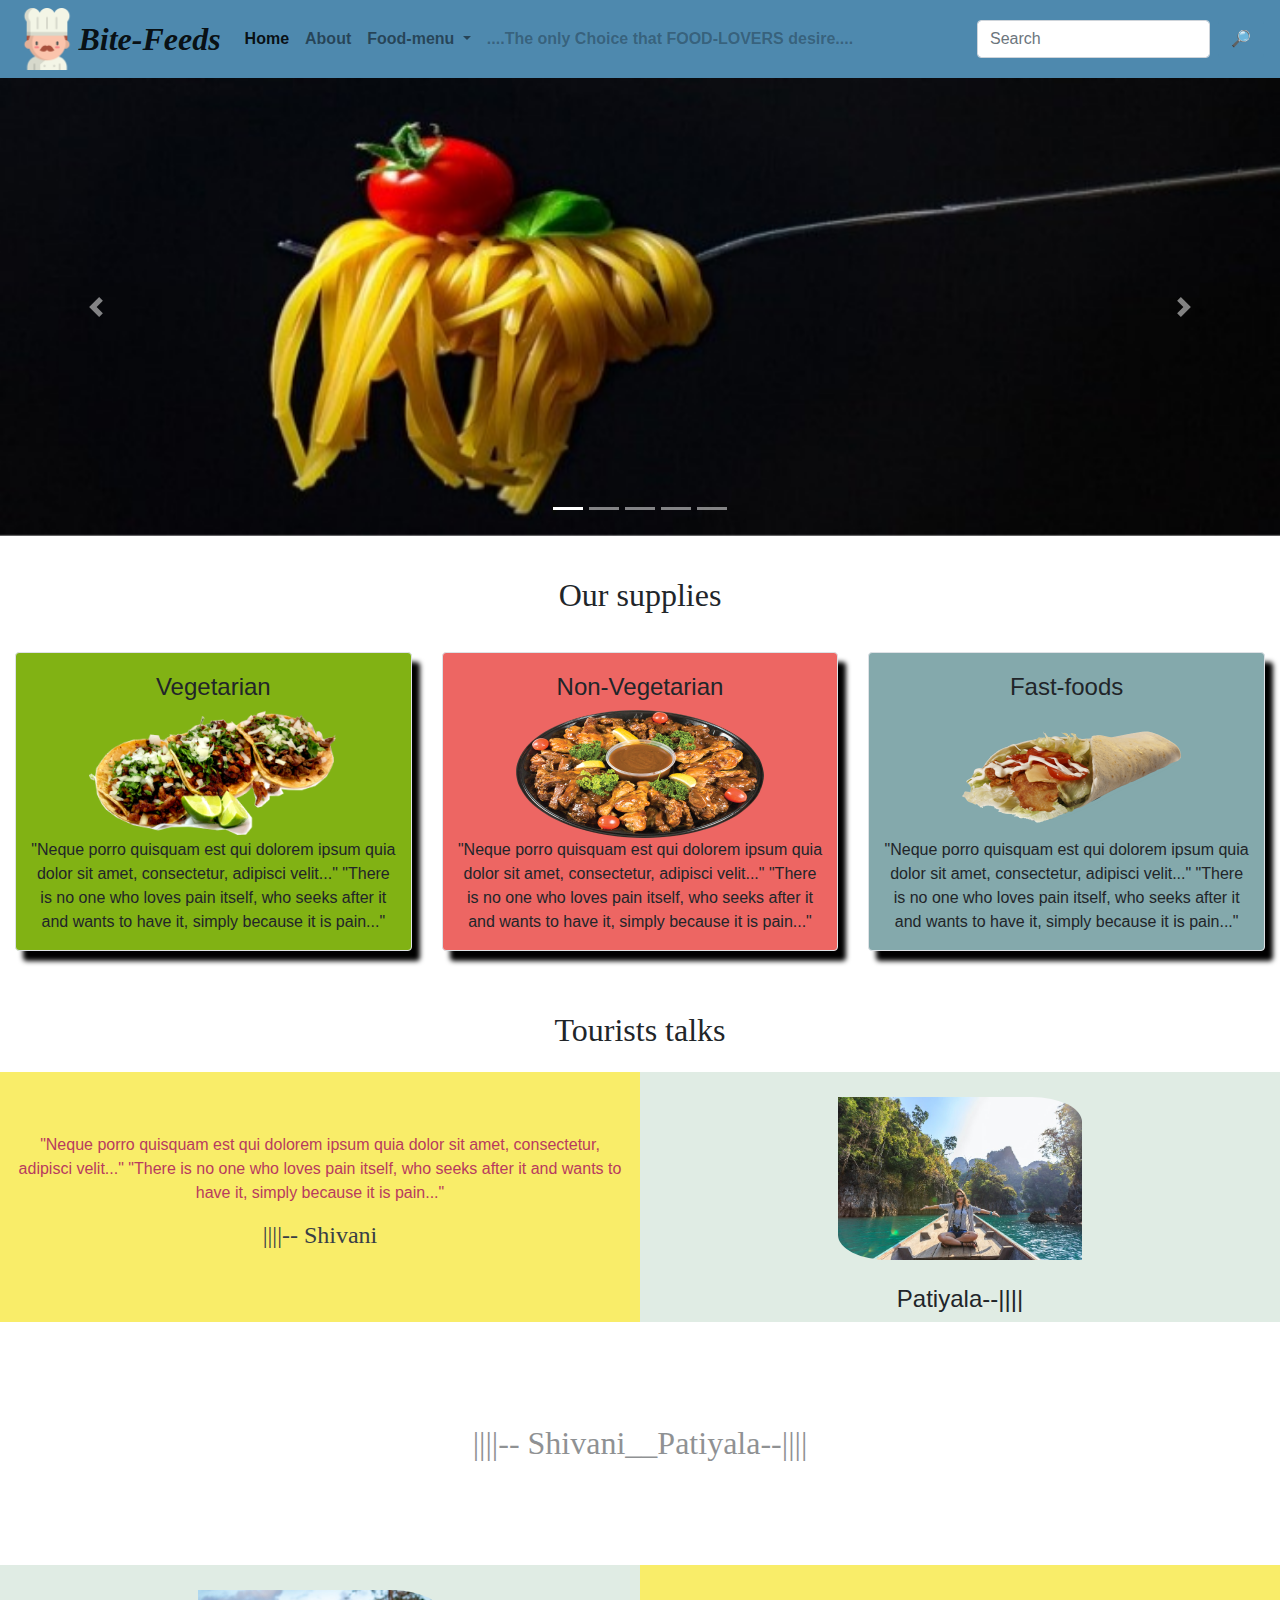
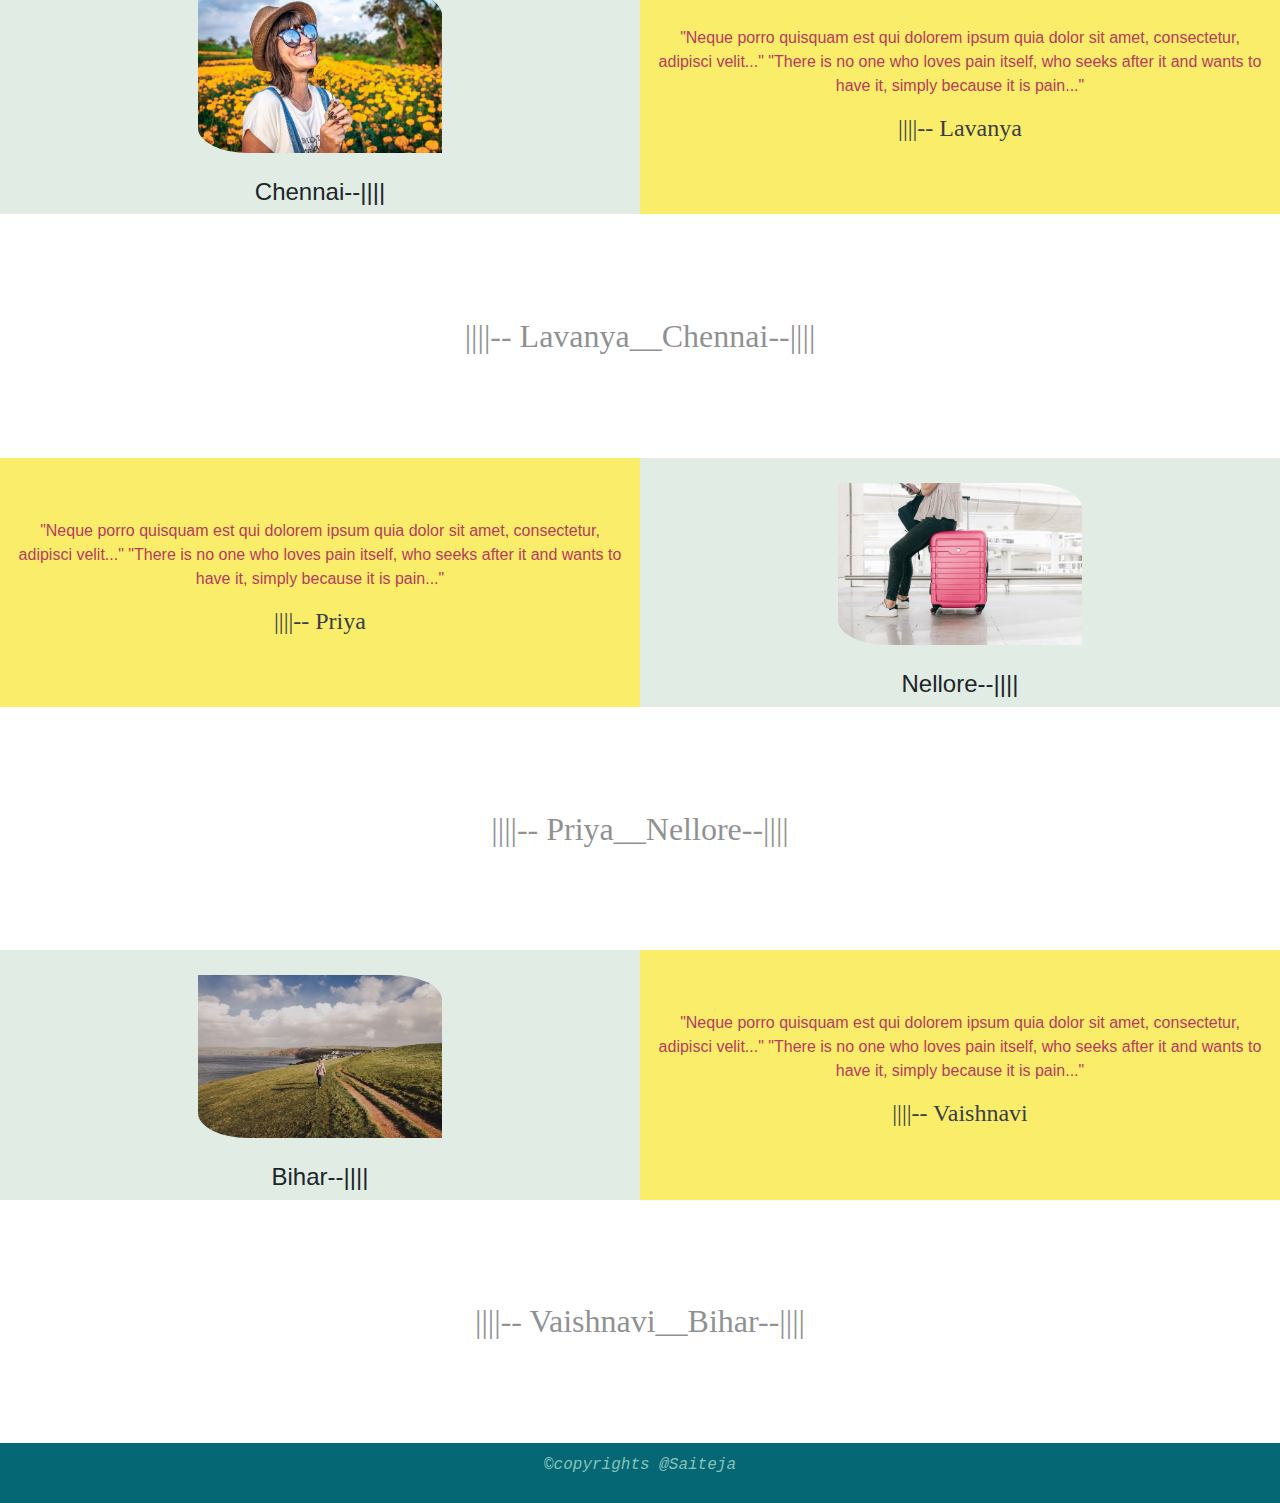
<file: index.html>
<!DOCTYPE html>
<html lang="en" dir="ltr">

<head>
  <meta charset="utf-8">
  <meta name="viewport" content="width=device-width, initial-scale=1, shrink-to-fit=no">
  <link rel="shortcut icon" href="male-chef.png">
  <link rel="stylesheet" href="https://maxcdn.bootstrapcdn.com/bootstrap/4.0.0/css/bootstrap.min.css" integrity="sha384-Gn5384xqQ1aoWXA+058RXPxPg6fy4IWvTNh0E263XmFcJlSAwiGgFAW/dAiS6JXm" crossorigin="anonymous">
  <link rel="stylesheet" href="styles.css">
  <script src="https://code.jquery.com/jquery-3.2.1.slim.min.js" integrity="sha384-KJ3o2DKtIkvYIK3UENzmM7KCkRr/rE9/Qpg6aAZGJwFDMVNA/GpGFF93hXpG5KkN" crossorigin="anonymous"></script>
  <script src="https://cdnjs.cloudflare.com/ajax/libs/popper.js/1.12.9/umd/popper.min.js" integrity="sha384-ApNbgh9B+Y1QKtv3Rn7W3mgPxhU9K/ScQsAP7hUibX39j7fakFPskvXusvfa0b4Q" crossorigin="anonymous"></script>
  <script src="https://maxcdn.bootstrapcdn.com/bootstrap/4.0.0/js/bootstrap.min.js" integrity="sha384-JZR6Spejh4U02d8jOt6vLEHfe/JQGiRRSQQxSfFWpi1MquVdAyjUar5+76PVCmYl" crossorigin="anonymous"></script>

  <title>Bite-Feeds</title>
</head>

<body>
  <!-- navigation bar -->
  <nav class="navbar navbar-expand-lg navbar-light nav1">
    <img class="logo" src="male-chef.png" alt="logo">
    <a class="navbar-brand name" href="#">Bite-Feeds</a>
    <div class="collapse navbar-collapse" id="navbarSupportedContent">
      <ul class="navbar-nav mr-auto">
        <li class="nav-item active">
          <a class="nav-link" href="#">Home <span class="sr-only">(current)</span></a>
        </li>
        <li class="nav-item">
          <a class="nav-link" href="about.html">About</a>
        </li>
        <li class="nav-item dropdown">
          <a class="nav-link dropdown-toggle" href="#" id="navbarDropdown" role="button" data-toggle="dropdown" aria-haspopup="true" aria-expanded="false">
          Food-menu
          </a>
          <div class="dropdown-menu" aria-labelledby="navbarDropdown">
            <a class="dropdown-item" href="foodlist.html">Vegetarian</a>
            <a class="dropdown-item" href="foodlist.html">Non-Vegetarian</a>
            <a class="dropdown-item" href="foodlist.html">Fast-foods</a>
          </div>
        </li>
        <li class="nav-item">
          <a class="nav-link disabled" href="#">....The only Choice that FOOD-LOVERS desire....</a>
        </li>
      </ul>
    </div>
    <form class="form-inline my-2 my-lg-0">
      <input class="form-control mr-sm-2 search" type="search" placeholder="Search" aria-label="Search">
      <button class="btn btn-outline my-2 my-sm-0 button1" type="submit">🔎</button>


      <button class="navbar-toggler button2" type="button" data-toggle="collapse" data-target="#navbarSupportedContent" aria-controls="navbarSupportedContent" aria-expanded="false" aria-label="Toggle navigation">
        <span class="navbar-toggler-icon"></span>
      </button>
    </form>
  </nav>
  <!-- end of navigation bar -->

  <!-- carousaule -->
  <div id="carouselExampleIndicators" class="carousel slide" data-ride="carousel">
    <ol class="carousel-indicators">
      <li data-target="#carouselExampleIndicators" data-slide-to="0" class="active"></li>
      <li data-target="#carouselExampleIndicators" data-slide-to="1"></li>
      <li data-target="#carouselExampleIndicators" data-slide-to="2"></li>
      <li data-target="#carouselExampleIndicators" data-slide-to="3"></li>
      <li data-target="#carouselExampleIndicators" data-slide-to="4"></li>
    </ol>
    <div class="carousel-inner">
      <div class="carousel-item active">
        <img class="d-block w-100" src="noodles.jpg" alt="First slide">
      </div>
      <div class="carousel-item">
        <img class="d-block w-100" src="family.jpg" alt="Second slide">
      </div>
      <div class="carousel-item">
        <img class="d-block w-100" src="children.jpg" alt="Third slide">
      </div>
      <div class="carousel-item">
        <img class="d-block w-100" src="freshfood.jpg" alt="Third slide">
      </div>
      <div class="carousel-item">
        <img class="d-block w-100" src="delivary.jpg" alt="Third slide">
      </div>
    </div>
    <a class="carousel-control-prev" href="#carouselExampleIndicators" role="button" data-slide="prev">
      <span class="carousel-control-prev-icon" aria-hidden="true"></span>
      <span class="sr-only">Previous</span>
    </a>
    <a class="carousel-control-next" href="#carouselExampleIndicators" role="button" data-slide="next">
      <span class="carousel-control-next-icon" aria-hidden="true"></span>
      <span class="sr-only">Next</span>
    </a>

  </div>

  <!-- end of carousaule -->

  <div class="">

    <!-- container -->
    <h2 class="supplies">Our supplies</h2>
    <div class="row row1">

      <div class="col-lg-4 col-md-4 col-sm-6 sub-div1">
        <div class="container-fluid border shadowed rounded div1 divx ">
          <h4>Vegetarian</h4>
          <img src="veg.png" alt="veg_food">
          <p>"Neque porro quisquam est qui dolorem ipsum quia dolor sit amet, consectetur, adipisci velit..."
            "There is no one who loves pain itself, who seeks after it and wants to have it, simply because it is pain..."</p>
        </div>

      </div>
      <div class="col-lg-4 col-md-4 col-sm-6 sub-div1 ">
        <div class="container-fluid border rounded shadowed div2 divx ">
          <h4>Non-Vegetarian</h4>
          <img src="nv.png" alt="non-veg">
          <p>"Neque porro quisquam est qui dolorem ipsum quia dolor sit amet, consectetur, adipisci velit..."
            "There is no one who loves pain itself, who seeks after it and wants to have it, simply because it is pain..."</p>
        </div>



      </div>
      <div class="col-lg-4  col-md-4 sub-div1 ">

        <div class="container-fluid border rounded shadowed div3 divx ">
          <h4>Fast-foods</h4>
          <img src="fast.png" alt="fastfood">
          <p>"Neque porro quisquam est qui dolorem ipsum quia dolor sit amet, consectetur, adipisci velit..."
            "There is no one who loves pain itself, who seeks after it and wants to have it, simply because it is pain..."</p>
        </div>

      </div>

    </div>
  </div>
  <!-- end container -->

  </div>

  <h2 class="talks">Tourists talks</h2>

  <div class="row tourist-row">

    <div class="col-lg-6 col-md6 col-sm-6 pink">
      <p>"Neque porro quisquam est qui dolorem ipsum quia dolor sit amet, consectetur, adipisci velit..."
        "There is no one who loves pain itself, who seeks after it and wants to have it, simply because it is pain..."</p>
        <h4>||||-- Shivani</h4>
    </div>

    <div class="col-lg-6 col-md6 col-sm-6 grey">
      <img src="tou1.jpg" class="tourist" alt="">
      <h4>Patiyala--||||</h4>
    </div>


  </div>
<div class="abcd">
  <h2 class="abcde">||||-- Shivani__Patiyala--||||</h2>

</div>

  <div class="row tourist-row">

    <div class="col-lg-6 col-md6 col-sm-6 grey">
      <img src="tou2.jpg" class="tourist" alt="">
      <h4>Chennai--||||</h4>
    </div>

    <div class="col-lg-6 col-md6 col-sm-6 pink">
      <p>"Neque porro quisquam est qui dolorem ipsum quia dolor sit amet, consectetur, adipisci velit..."
        "There is no one who loves pain itself, who seeks after it and wants to have it, simply because it is pain..."</p>
        <h4>||||-- Lavanya</h4>
    </div>



  </div>

  <div class="abcd2">
    <h2 class="abcde">||||-- Lavanya__Chennai--||||</h2>

  </div>


  <div class="row tourist-row">

    <div class="col-lg-6 col-md6 col-sm-6 pink">
      <p>"Neque porro quisquam est qui dolorem ipsum quia dolor sit amet, consectetur, adipisci velit..."
        "There is no one who loves pain itself, who seeks after it and wants to have it, simply because it is pain..."</p>
        <h4>||||-- Priya</h4>
    </div>

    <div class="col-lg-6 col-md6 col-sm-6 grey">
      <img src="tou3.jpg" class="tourist" alt="">
      <h4>Nellore--||||</h4>
    </div>



  </div>
  <div class="abcd3">
    <h2 class="abcde">||||-- Priya__Nellore--||||</h2>

  </div>
  <div class="row tourist-row">

    <div class="col-lg-6 col-md6 col-sm-6 grey">
      <img src="tou4.jpg" class="tourist" alt="">
      <h4>Bihar--||||</h4>
    </div>

    <div class="col-lg-6 col-md6 col-sm-6 pink">
      <p>"Neque porro quisquam est qui dolorem ipsum quia dolor sit amet, consectetur, adipisci velit..."
        "There is no one who loves pain itself, who seeks after it and wants to have it, simply because it is pain..."</p>
        <h4>||||-- Vaishnavi</h4>
    </div>



  </div>
  <div class="abcd4">
    <h2 class="abcde">||||-- Vaishnavi__Bihar--||||</h2>

  </div>


  <div class="footer">

    <p>©copyrights @Saiteja</p>

  </div>






</body>

</html>
</file>
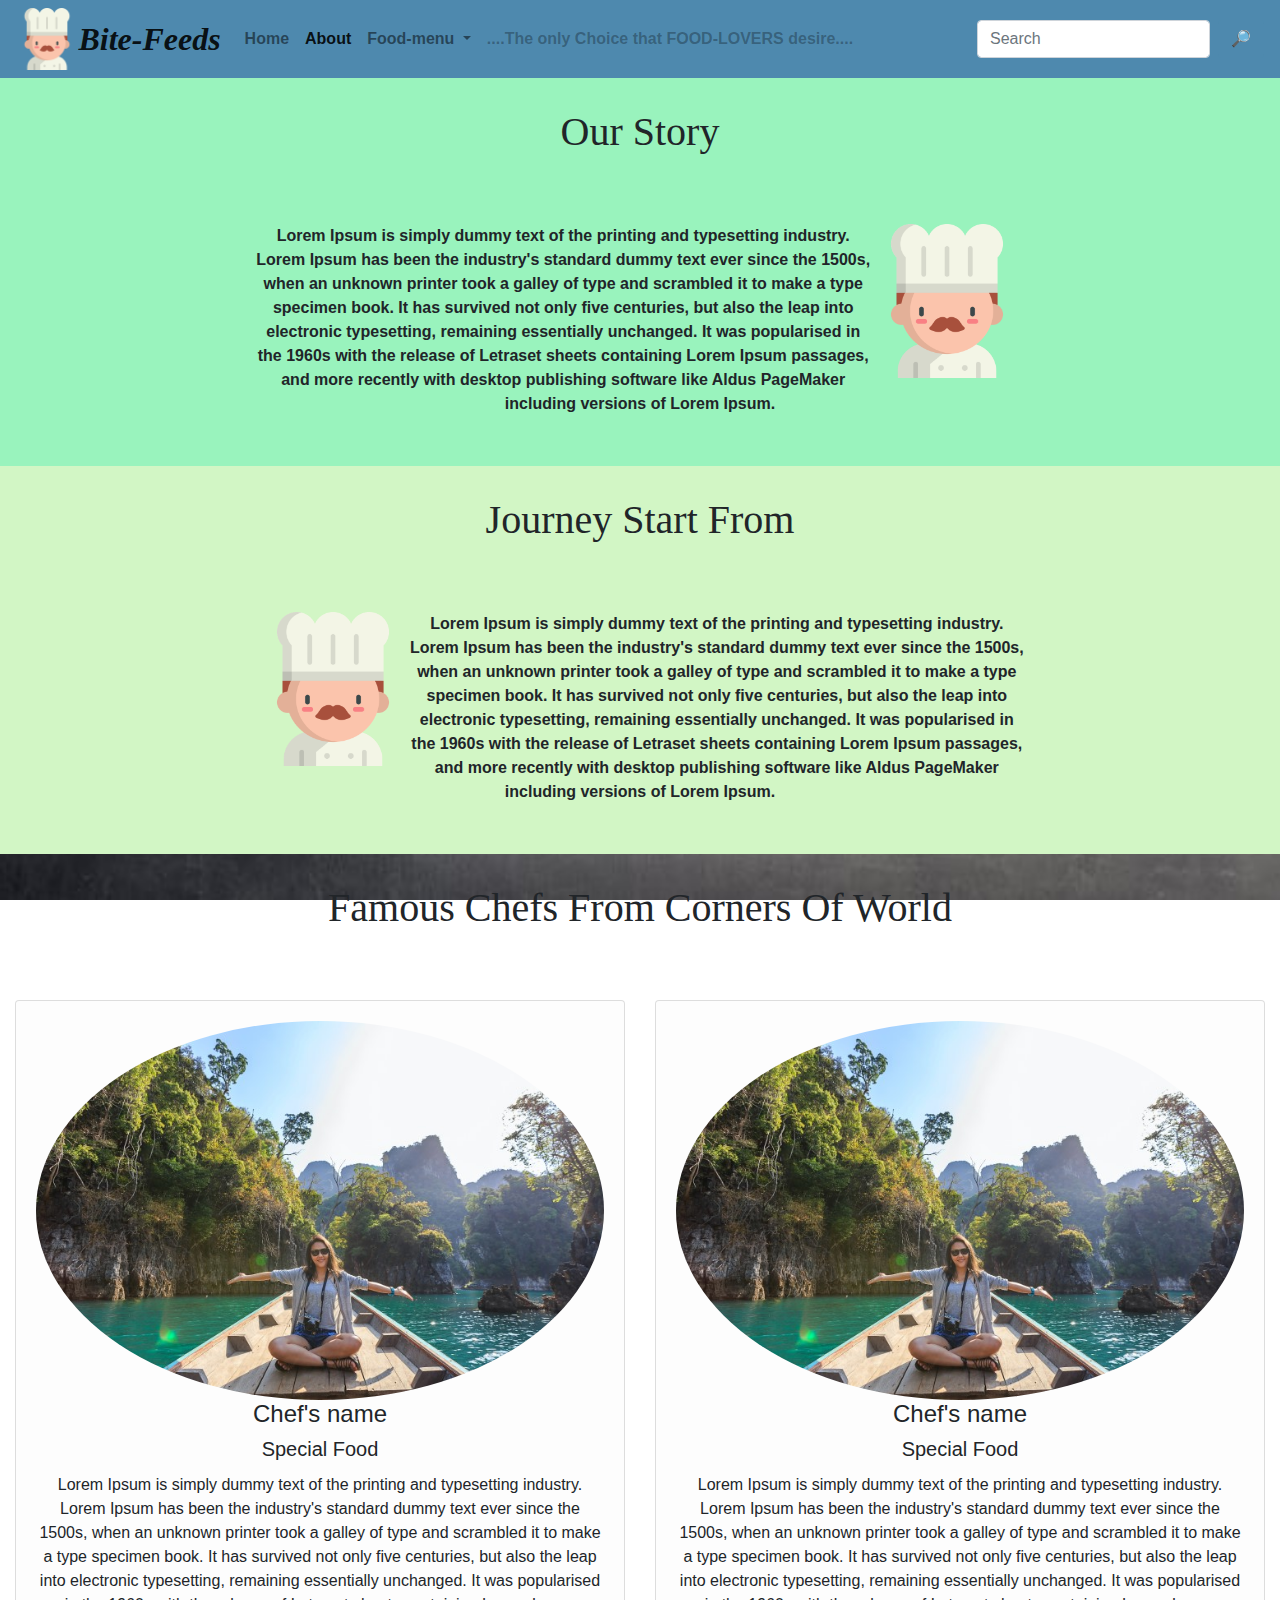
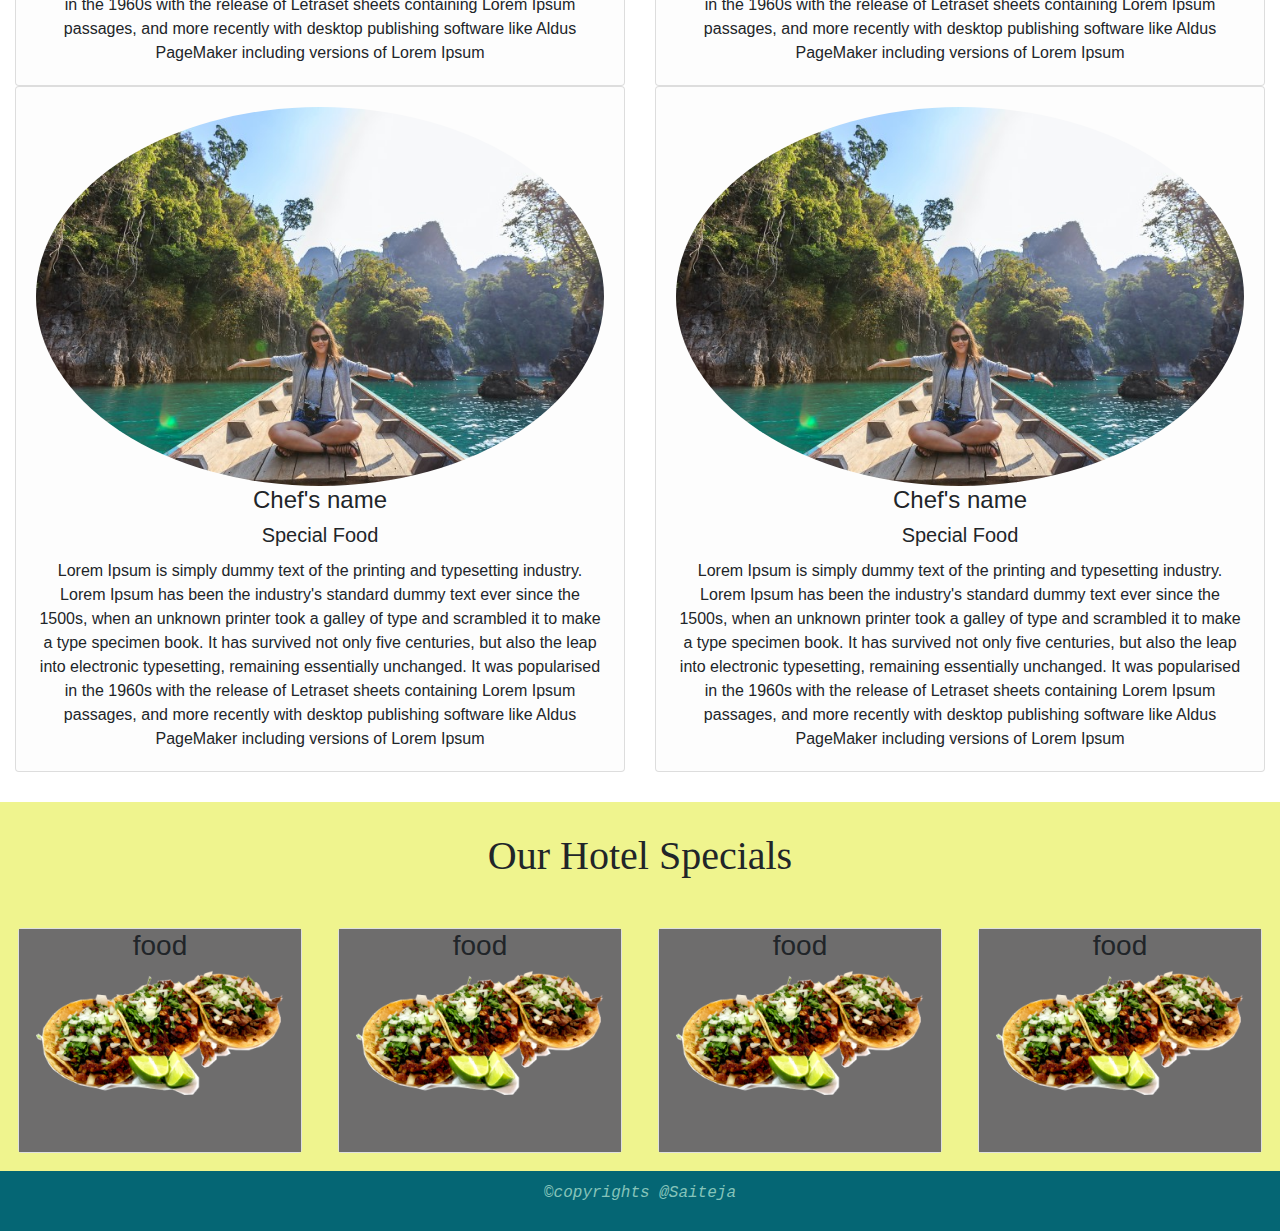
<file: about.html>
<!DOCTYPE html>
<html lang="en" dir="ltr">

<head>
  <meta charset="utf-8">
  <meta name="viewport" content="width=device-width, initial-scale=1, shrink-to-fit=no">
  <link rel="shortcut icon" href="male-chef.png">
  <link rel="stylesheet" href="https://maxcdn.bootstrapcdn.com/bootstrap/4.0.0/css/bootstrap.min.css" integrity="sha384-Gn5384xqQ1aoWXA+058RXPxPg6fy4IWvTNh0E263XmFcJlSAwiGgFAW/dAiS6JXm" crossorigin="anonymous">
  <link rel="stylesheet" href="styles1.css">
  <script src="https://code.jquery.com/jquery-3.2.1.slim.min.js" integrity="sha384-KJ3o2DKtIkvYIK3UENzmM7KCkRr/rE9/Qpg6aAZGJwFDMVNA/GpGFF93hXpG5KkN" crossorigin="anonymous"></script>
  <script src="https://cdnjs.cloudflare.com/ajax/libs/popper.js/1.12.9/umd/popper.min.js" integrity="sha384-ApNbgh9B+Y1QKtv3Rn7W3mgPxhU9K/ScQsAP7hUibX39j7fakFPskvXusvfa0b4Q" crossorigin="anonymous"></script>
  <script src="https://maxcdn.bootstrapcdn.com/bootstrap/4.0.0/js/bootstrap.min.js" integrity="sha384-JZR6Spejh4U02d8jOt6vLEHfe/JQGiRRSQQxSfFWpi1MquVdAyjUar5+76PVCmYl" crossorigin="anonymous"></script>

  <title>Bite-Feeds</title>
</head>

<body>

  <!-- navigation bar -->
  <nav class="navbar navbar-expand-lg navbar-light nav1">
    <img class="logo" src="male-chef.png" alt="logo">
    <a class="navbar-brand name" href="#">Bite-Feeds</a>
    <div class="collapse navbar-collapse" id="navbarSupportedContent">
      <ul class="navbar-nav mr-auto">
        <li class="nav-item ">
          <a class="nav-link" href="index.html">Home </a>
        </li>
        <li class="nav-item active">
          <a class="nav-link" href="#">About<span class="sr-only">(current)</span></a>
        </li>
        <li class="nav-item dropdown">
          <a class="nav-link dropdown-toggle" href="#" id="navbarDropdown" role="button" data-toggle="dropdown" aria-haspopup="true" aria-expanded="false">
            Food-menu
          </a>
          <div class="dropdown-menu" aria-labelledby="navbarDropdown">
            <a class="dropdown-item" href="foodlist.html">Vegetarian</a>
            <a class="dropdown-item" href="foodlist.html">Non-Vegetarian</a>
            <a class="dropdown-item" href="foodlist.html">Fast-foods</a>
          </div>
        </li>
        <li class="nav-item">
          <a class="nav-link disabled" href="#">....The only Choice that FOOD-LOVERS desire....</a>
        </li>
      </ul>
    </div>
    <form class="form-inline my-2 my-lg-0">
      <input class="form-control mr-sm-2 search" type="search" placeholder="Search" aria-label="Search">
      <button class="btn btn-outline my-2 my-sm-0 button1" type="submit">🔎</button>


      <button class="navbar-toggler button2" type="button" data-toggle="collapse" data-target="#navbarSupportedContent" aria-controls="navbarSupportedContent" aria-expanded="false" aria-label="Toggle navigation">
        <span class="navbar-toggler-icon"></span>
      </button>
    </form>
  </nav>
  <!-- end of navigation bar -->

  <div class="con">
    <h1 class="our-story">Our Story</h1>

    <p class="story"> <img src="male-chef.png" alt="male-chef" class="male">
      Lorem Ipsum is simply dummy text of the printing and typesetting industry. Lorem Ipsum has been the industry's standard dummy text ever since the 1500s, when an unknown printer took a galley of type and scrambled it to make a type specimen
      book. It has survived not only five centuries, but also the leap into electronic typesetting, remaining essentially unchanged. It was popularised in the 1960s with the release of Letraset sheets containing Lorem Ipsum passages, and more
      recently with desktop publishing software like Aldus PageMaker including versions of Lorem Ipsum.</p>

  </div>

  <div class="con2">
    <h1 class="our-story">Journey Start From</h1>
    <p class="story"> <img src="male-chef.png" alt="male-chef" class="male2">
      Lorem Ipsum is simply dummy text of the printing and typesetting industry. Lorem Ipsum has been the industry's standard dummy text ever since the 1500s, when an unknown printer took a galley of type and scrambled it to make a type specimen
      book. It has survived not only five centuries, but also the leap into electronic typesetting, remaining essentially unchanged. It was popularised in the 1960s with the release of Letraset sheets containing Lorem Ipsum passages, and more
      recently with desktop publishing software like Aldus PageMaker including versions of Lorem Ipsum.</p>

  </div>

  <div class="con3">


    <h1 class="our-story">Famous Chefs From Corners Of World</h1>



    <div class="row a1">
      <div class="col-sm-6 ">
        <div class="card c1">
          <div class="card-body b1">
            <img class="card-img-top chef" src="tou1.jpg" alt="Card image cap">
            <h4>Chef's name</h4>
            <h5 class="card-title">Special Food </h5>
            <p class="card-text">Lorem Ipsum is simply dummy text of the printing and typesetting industry. Lorem Ipsum has been the industry's standard dummy text ever since the 1500s, when an unknown printer took a galley of type and scrambled it
              to make a type specimen
              book. It has survived not only five centuries, but also the leap into electronic typesetting, remaining essentially unchanged. It was popularised in the 1960s with the release of Letraset sheets containing Lorem Ipsum passages, and more
              recently with desktop publishing software like Aldus PageMaker including versions of Lorem Ipsum</p>

          </div>
        </div>
      </div>

      <div class="col-sm-6 ">
        <div class="card c1">
          <div class="card-body b1">
            <img class="card-img-top chef" src="tou1.jpg" alt="Card image cap">
            <h4>Chef's name</h4>
            <h5 class="card-title">Special Food </h5>
            <p class="card-text">Lorem Ipsum is simply dummy text of the printing and typesetting industry. Lorem Ipsum has been the industry's standard dummy text ever since the 1500s, when an unknown printer took a galley of type and scrambled it
              to make a type specimen
              book. It has survived not only five centuries, but also the leap into electronic typesetting, remaining essentially unchanged. It was popularised in the 1960s with the release of Letraset sheets containing Lorem Ipsum passages, and more
              recently with desktop publishing software like Aldus PageMaker including versions of Lorem Ipsum</p>

          </div>
        </div>
      </div>

      <div class="col-sm-6 ">
        <div class="card c1">
          <div class="card-body b1">
            <img class="card-img-top chef" src="tou1.jpg" alt="Card image cap">
            <h4>Chef's name</h4>
            <h5 class="card-title">Special Food </h5>
            <p class="card-text">Lorem Ipsum is simply dummy text of the printing and typesetting industry. Lorem Ipsum has been the industry's standard dummy text ever since the 1500s, when an unknown printer took a galley of type and scrambled it
              to make a type specimen
              book. It has survived not only five centuries, but also the leap into electronic typesetting, remaining essentially unchanged. It was popularised in the 1960s with the release of Letraset sheets containing Lorem Ipsum passages, and more
              recently with desktop publishing software like Aldus PageMaker including versions of Lorem Ipsum</p>

          </div>
        </div>
      </div>

      <div class="col-sm-6 ">
        <div class="card c1">
          <div class="card-body b1">
            <img class="card-img-top chef" src="tou1.jpg" alt="Card image cap">
            <h4>Chef's name</h4>
            <h5 class="card-title">Special Food </h5>
            <p class="card-text">Lorem Ipsum is simply dummy text of the printing and typesetting industry. Lorem Ipsum has been the industry's standard dummy text ever since the 1500s, when an unknown printer took a galley of type and scrambled it
              to make a type specimen
              book. It has survived not only five centuries, but also the leap into electronic typesetting, remaining essentially unchanged. It was popularised in the 1960s with the release of Letraset sheets containing Lorem Ipsum passages, and more
              recently with desktop publishing software like Aldus PageMaker including versions of Lorem Ipsum</p>

          </div>
        </div>
      </div>
    </div>
  </div>

  <!-- chef special foods -->

  <h1 class="our-story a-1">Our Hotel Specials</h1>

  <div class="row a1 a2">

    <div class="col-lg-3 col-md-6 food">

      <div class="card">
        <div class="border1">
          <h3>food</h3>

          <img src="veg.png" alt="">

          <div class="hidden">
            <span><b>Food name and rate</b></span>

          </div>
        </div>

      </div>


    </div>


    <div class="col-lg-3 col-md-6 food">

      <div class="card">
        <div class="border1">
          <h3>food</h3>

          <img src="veg.png" alt="">

          <div class="hidden">
            <span><b>Food name and rate</b></span>

          </div>
        </div>

      </div>


    </div>




    <div class="col-lg-3 col-md-6 food">

      <div class="card">
        <div class="border1">
          <h3>food</h3>

          <img src="veg.png" alt="">

          <div class="hidden">
            <span><b>Food name and rate</b></span>

          </div>
        </div>

      </div>


    </div>




    <div class="col-lg-3 col-md-6 food">

      <div class="card">
        <div class="border1">
          <h3>food</h3>

          <img src="veg.png" alt="">

          <div class="hidden">
            <span><b>Food name and rate</b></span>

          </div>
        </div>

      </div>


    </div>





  </div>



  <div class="footer">

    <p>©copyrights @Saiteja</p>

  </div>



</body>

</html>
</file>
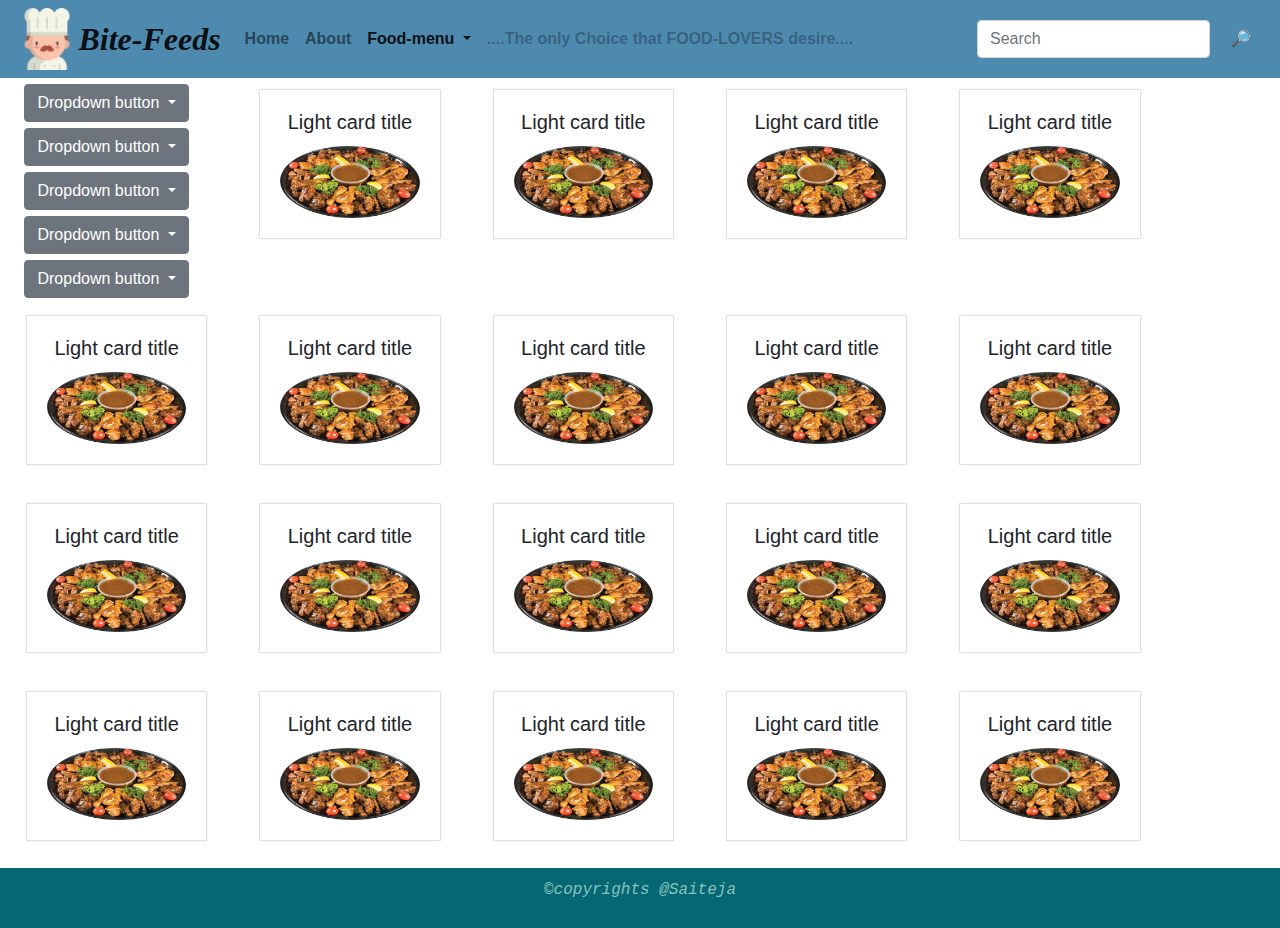
<file: foodlist.html>
<!DOCTYPE html>
<html lang="en" dir="ltr">

<head>
  <meta charset="utf-8">
  <meta name="viewport" content="width=device-width, initial-scale=1, shrink-to-fit=no">
  <link rel="shortcut icon" href="male-chef.png">
  <link rel="stylesheet" href="https://maxcdn.bootstrapcdn.com/bootstrap/4.0.0/css/bootstrap.min.css" integrity="sha384-Gn5384xqQ1aoWXA+058RXPxPg6fy4IWvTNh0E263XmFcJlSAwiGgFAW/dAiS6JXm" crossorigin="anonymous">
  <link rel="stylesheet" href="styles2.css">
  <script src="https://code.jquery.com/jquery-3.2.1.slim.min.js" integrity="sha384-KJ3o2DKtIkvYIK3UENzmM7KCkRr/rE9/Qpg6aAZGJwFDMVNA/GpGFF93hXpG5KkN" crossorigin="anonymous"></script>
  <script src="https://cdnjs.cloudflare.com/ajax/libs/popper.js/1.12.9/umd/popper.min.js" integrity="sha384-ApNbgh9B+Y1QKtv3Rn7W3mgPxhU9K/ScQsAP7hUibX39j7fakFPskvXusvfa0b4Q" crossorigin="anonymous"></script>
  <script src="https://maxcdn.bootstrapcdn.com/bootstrap/4.0.0/js/bootstrap.min.js" integrity="sha384-JZR6Spejh4U02d8jOt6vLEHfe/JQGiRRSQQxSfFWpi1MquVdAyjUar5+76PVCmYl" crossorigin="anonymous"></script>

  <title>Bite-Feeds</title>
</head>

<body>



  <!-- navigation bar -->
  <nav class="navbar navbar-expand-lg navbar-light nav1">
    <img class="logo" src="male-chef.png" alt="logo">
    <a class="navbar-brand name" href="#">Bite-Feeds</a>
    <div class="collapse navbar-collapse" id="navbarSupportedContent">
      <ul class="navbar-nav mr-auto">
        <li class="nav-item ">
          <a class="nav-link" href="index.html">Home </a>
        </li>
        <li class="nav-item">
          <a class="nav-link" href="about.html">About<span class="sr-only">(current)</span></a>
        </li>
        <li class="nav-item dropdown active">
          <a class="nav-link dropdown-toggle" href="#" id="navbarDropdown" role="button" data-toggle="dropdown" aria-haspopup="true" aria-expanded="false">
            Food-menu
          </a>
          <div class="dropdown-menu" aria-labelledby="navbarDropdown">
            <a class="dropdown-item" href="foodlist.html">Vegetarian</a>
            <a class="dropdown-item" href="foodlist.html">Non-Vegetarian</a>
            <a class="dropdown-item" href="foodlist.html">Fast-foods</a>
          </div>
        </li>
        <li class="nav-item">
          <a class="nav-link disabled" href="#">....The only Choice that FOOD-LOVERS desire....</a>
        </li>
      </ul>
    </div>
    <form class="form-inline my-2 my-lg-0">
      <input class="form-control mr-sm-2 search" type="search" placeholder="Search" aria-label="Search">
      <button class="btn btn-outline my-2 my-sm-0 button1" type="submit">🔎</button>


      <button class="navbar-toggler button2" type="button" data-toggle="collapse" data-target="#navbarSupportedContent" aria-controls="navbarSupportedContent" aria-expanded="false" aria-label="Toggle navigation">
        <span class="navbar-toggler-icon"></span>
      </button>
    </form>
  </nav>
  <!-- end of navigation bar -->

  <div class="row a1">
    <div class="col-lg-2 col-md-2 x1">

      <div class="dropdown d1">
        <button class="btn btn-secondary dropdown-toggle d1" type="button" id="dropdownMenuButton" data-toggle="dropdown" aria-haspopup="true" aria-expanded="false">
          Dropdown button
        </button>
        <div class="dropdown-menu" aria-labelledby="dropdownMenuButton">
          <a class="dropdown-item" href="#">Action</a>
          <a class="dropdown-item" href="#">Another action</a>
          <a class="dropdown-item" href="#">Something else here</a>
        </div>


        <button class="btn btn-secondary dropdown-toggle d1" type="button" id="dropdownMenuButton" data-toggle="dropdown" aria-haspopup="true" aria-expanded="false">
          Dropdown button
        </button>
        <div class="dropdown-menu" aria-labelledby="dropdownMenuButton">
          <a class="dropdown-item" href="#">Action</a>
          <a class="dropdown-item" href="#">Another action</a>
          <a class="dropdown-item" href="#">Something else here</a>
        </div>

        <button class="btn btn-secondary dropdown-toggle d1" type="button" id="dropdownMenuButton" data-toggle="dropdown" aria-haspopup="true" aria-expanded="false">
          Dropdown button
        </button>
        <div class="dropdown-menu" aria-labelledby="dropdownMenuButton">
          <a class="dropdown-item" href="#">Action</a>
          <a class="dropdown-item" href="#">Another action</a>
          <a class="dropdown-item" href="#">Something else here</a>
        </div>
        <button class="btn btn-secondary dropdown-toggle d1" type="button" id="dropdownMenuButton" data-toggle="dropdown" aria-haspopup="true" aria-expanded="false">
          Dropdown button
        </button>
        <div class="dropdown-menu" aria-labelledby="dropdownMenuButton">
          <a class="dropdown-item" href="#">Action</a>
          <a class="dropdown-item" href="#">Another action</a>
          <a class="dropdown-item" href="#">Something else here</a>
        </div> <button class="btn btn-secondary dropdown-toggle d1" type="button" id="dropdownMenuButton" data-toggle="dropdown" aria-haspopup="true" aria-expanded="false">
          Dropdown button
        </button>
        <div class="dropdown-menu" aria-labelledby="dropdownMenuButton">
          <a class="dropdown-item" href="#">Action</a>
          <a class="dropdown-item" href="#">Another action</a>
          <a class="dropdown-item" href="#">Something else here</a>
        </div>
      </div>
    </div>


    <div class="col-lg-2 col-md-4 d3 ">
      <div class="container">
        <div class="card border-light mb-3">
          <div class="card-body border b1">
            <h5 class="card-title">Light card title</h5>
            <img class="card-img-top" src="nv.png" alt="Card image cap">
          </div>
        </div>
      </div>
    </div>


    <div class="col-lg-2 col-md-4 d3 ">
      <div class="container">
        <div class="card border-light mb-3">
          <div class="card-body border b1">
            <h5 class="card-title">Light card title</h5>
            <img class="card-img-top" src="nv.png" alt="Card image cap">
          </div>
        </div>
      </div>
    </div>

    <div class="col-lg-2 col-md-4 d3 ">
      <div class="container">
        <div class="card border-light mb-3">
          <div class="card-body border b1">
            <h5 class="card-title">Light card title</h5>
            <img class="card-img-top" src="nv.png" alt="Card image cap">
          </div>
        </div>
      </div>
    </div>

    <div class="col-lg-2 col-md-4 d3 ">
      <div class="container">
        <div class="card border-light mb-3">
          <div class="card-body border b1">
            <h5 class="card-title">Light card title</h5>
            <img class="card-img-top" src="nv.png" alt="Card image cap">
          </div>
        </div>
      </div>
    </div>

    <div class="col-lg-2 col-md-4 d3 ">
      <div class="container">
        <div class="card border-light mb-3">
          <div class="card-body border b1">
            <h5 class="card-title">Light card title</h5>
            <img class="card-img-top" src="nv.png" alt="Card image cap">
          </div>
        </div>
      </div>
    </div>

    <div class="col-lg-2 col-md-4 d3 ">
      <div class="container">
        <div class="card border-light mb-3">
          <div class="card-body border b1">
            <h5 class="card-title">Light card title</h5>
            <img class="card-img-top" src="nv.png" alt="Card image cap">
          </div>
        </div>
      </div>
    </div>

    <div class="col-lg-2 col-md-4 d3 ">
      <div class="container">
        <div class="card border-light mb-3">
          <div class="card-body border b1">
            <h5 class="card-title">Light card title</h5>
            <img class="card-img-top" src="nv.png" alt="Card image cap">
          </div>
        </div>
      </div>
    </div>

    <div class="col-lg-2 col-md-4 d3 ">
      <div class="container">
        <div class="card border-light mb-3">
          <div class="card-body border b1">
            <h5 class="card-title">Light card title</h5>
            <img class="card-img-top" src="nv.png" alt="Card image cap">
          </div>
        </div>
      </div>
    </div>

    <div class="col-lg-2 col-md-4 d3 ">
      <div class="container">
        <div class="card border-light mb-3">
          <div class="card-body border b1">
            <h5 class="card-title">Light card title</h5>
            <img class="card-img-top" src="nv.png" alt="Card image cap">
          </div>
        </div>
      </div>
    </div>

    <div class="col-lg-2 col-md-4 d3 ">
      <div class="container">
        <div class="card border-light mb-3">
          <div class="card-body border b1">
            <h5 class="card-title">Light card title</h5>
            <img class="card-img-top" src="nv.png" alt="Card image cap">
          </div>
        </div>
      </div>
    </div>

    <div class="col-lg-2 col-md-4 d3 ">
      <div class="container">
        <div class="card border-light mb-3">
          <div class="card-body border b1">
            <h5 class="card-title">Light card title</h5>
            <img class="card-img-top" src="nv.png" alt="Card image cap">
          </div>
        </div>
      </div>
    </div>

    <div class="col-lg-2 col-md-4 d3 ">
      <div class="container">
        <div class="card border-light mb-3">
          <div class="card-body border b1">
            <h5 class="card-title">Light card title</h5>
            <img class="card-img-top" src="nv.png" alt="Card image cap">
          </div>
        </div>
      </div>
    </div>

    <div class="col-lg-2 col-md-4 d3 ">
      <div class="container">
        <div class="card border-light mb-3">
          <div class="card-body border b1">
            <h5 class="card-title">Light card title</h5>
            <img class="card-img-top" src="nv.png" alt="Card image cap">
          </div>
        </div>
      </div>
    </div>

    <div class="col-lg-2 col-md-4 d3 ">
      <div class="container">
        <div class="card border-light mb-3">
          <div class="card-body border b1">
            <h5 class="card-title">Light card title</h5>
            <img class="card-img-top" src="nv.png" alt="Card image cap">
          </div>
        </div>
      </div>
    </div>

    <div class="col-lg-2 col-md-4 d3 ">
      <div class="container">
        <div class="card border-light mb-3">
          <div class="card-body border b1">
            <h5 class="card-title">Light card title</h5>
            <img class="card-img-top" src="nv.png" alt="Card image cap">
          </div>
        </div>
      </div>
    </div>

    <div class="col-lg-2 col-md-4 d3 ">
      <div class="container">
        <div class="card border-light mb-3">
          <div class="card-body border b1">
            <h5 class="card-title">Light card title</h5>
            <img class="card-img-top" src="nv.png" alt="Card image cap">
          </div>
        </div>
      </div>
    </div>

    <div class="col-lg-2 col-md-4 d3 ">
      <div class="container">
        <div class="card border-light mb-3">
          <div class="card-body border b1">
            <h5 class="card-title">Light card title</h5>
            <img class="card-img-top" src="nv.png" alt="Card image cap">
          </div>
        </div>
      </div>
    </div>

    <div class="col-lg-2 col-md-4 d3 ">
      <div class="container">
        <div class="card border-light mb-3">
          <div class="card-body border b1">
            <h5 class="card-title">Light card title</h5>
            <img class="card-img-top" src="nv.png" alt="Card image cap">
          </div>
        </div>
      </div>
    </div>

    <div class="col-lg-2 col-md-4 d3 ">
      <div class="container">
        <div class="card border-light mb-3">
          <div class="card-body border b1">
            <h5 class="card-title">Light card title</h5>
            <img class="card-img-top" src="nv.png" alt="Card image cap">
          </div>
        </div>
      </div>
    </div>






  </div>




    <div class="footer">

      <p>©copyrights @Saiteja</p>

    </div>




</body>

</html>
</file>
<file: styles.css>
a{
  font-weight: bold;
}

.nav1{
  background-color: #4e89ae;
  text-align: center;
}
.logo{
  height: auto;
  width:5%;
}
@media only screen and (max-width: 430px)  {
.logo{
  height: auto;
  width:15%;
}


}
.name{
  font-style: italic;
  text-decoration: none;
  font-weight: bolder;
  font-family: cursive;
  font-size: 2rem;
}
.button1{
  background-color:#4e89ae;
  font-weight: bolder;
}
.button2:hover{
    background-color: #43658b;
}
.button1:hover{
  background-color: #43658b;
}
.search:hover{
  border-color: #43658b;
  border-width: medium;
}
.supplies{
  text-align: center;
  padding-top: 40px;
  font-family: cursive;
}
.div1{
  text-align:center;
  margin-bottom: 30px;
  background-color: #81b214;
}
.div1:hover{
  background-color: #66CD00;
}
.div2{
  text-align:center;
  margin-bottom: 30px;
  background-color: #ed6663;
}
.div2:hover{
  background-color: #ff6347;
}
.div3{
  text-align:center;
  margin-bottom: 30px;
  background-color: #84a9ac;
}
.div3:hover{
  background-color: #2ec1ac
}


.sub-div1{
  padding-top: 30px;
  background-color: #fff;

}
.row1{
  margin:0;
}

.divx h4 {
  padding-top: 20px;
}
.divx{
   box-shadow:8px 10px 5px	#000;
}

.divx:hover{
  box-shadow: 8px 10px 5px	#3f4441;
}

h2{
  font-family: cursive;
  text-align:center;

}

.pink{
  background-color: #f9ed69;
  color:#b83b5e;
  text-align: center;
}
.pink p{
  padding-top: 10%;
}
.pink h4{
  font-family: cursive;
  text-align: center;
  color: #393e46;
}

.grey{
  background-color: #e0ece4;
  text-align: center;
}
.tourist{
  width: 40%;
  height: auto;
  padding:25px 0px;
  border-radius: 15px 50px;

}
.tourist-row{
  margin: 0;
}
.talks{
  padding-top: 30px;
  padding-bottom: 15px;
}
.footer{
  text-align: center;
  font-style: italic;
  font-family:monospace;
  font-weight: 3px;
  background-color: #056674;
color: #86c4ba;
padding: 10px;
}
.abcd{
  opacity: 0.5;
  background-image:url(tou1.jpg);
  background-attachment: fixed;
 background-position: center;
 background-repeat: no-repeat;
 background-size: cover;
}
.abcd2{
    opacity: 0.5;
  background-image:url(tou2.jpg);
  background-attachment: fixed;
 background-position: center;
 background-repeat: no-repeat;
 background-size: cover;
}
.abcd3{
    opacity: 0.5;
  background-image:url(tou3.jpg);
  background-attachment: fixed;
 background-position: center;
 background-repeat: no-repeat;
 background-size: cover;
}
.abcd4{
    opacity: 0.5;
  background-image:url(tou4.jpg);
  background-attachment: fixed;
 background-position: center;
 background-repeat: no-repeat;
 background-size: cover;
}

.abcde{
  text-align: center;
  margin: 0;
  padding: 8%;
}
</file>
<file: styles1.css>
a{
  font-weight: bold;
}

.nav1{
  background-color: #4e89ae;
  text-align: center;
}
.logo{
  height: auto;
  width:5%;
}
@media only screen and (max-width: 430px)  {
.logo{
  height: auto;
  width:15%;
}


}
.name{
  font-style: italic;
  text-decoration: none;
  font-weight: bolder;
  font-family: cursive;
  font-size: 2rem;
}
.button1{
  background-color:#4e89ae;
  font-weight: bolder;
}
.button2:hover{
    background-color: #43658b;
}
.button1:hover{
  background-color: #43658b;
}
.search:hover{
  border-color: #43658b;
  border-width: medium;
}
.supplies{
  text-align: center;
  padding-top: 40px;
  font-family: cursive;
}
.our-story{
  padding-top: 30px;
  padding-bottom: 30px;
  text-align: center;
  font-family: cursive;


}
.story{
  padding: 30px 20% 50px;
  margin: 0 auto;
  text-align: center;
  font-weight: bold;
}
.male{
  float: right;
  height: 25%;
  width: 50%;
}
.male2{
  float:left;
  height: 25%;
  width: 50%;
}

@media screen and (min-width: 1000px) {
  .male{
    float: right;
    height: auto;
    width: 20%;
  }
  .male2{
    float: left;
    height: auto;
    width: 20%;
  }
}

.con{
  background-color: #99f3bd;
}

.con2{
  background-color: #d2f6c5;
}
.con3{
  background-image:url(world.jpg);
  background-attachment: fixed;
 background-position: center;
 background-repeat: no-repeat;
 background-size: cover;
}
.a1{
 margin: 0;
 padding-bottom: 30px;
 padding-top: 30px;
}
.chef{
  border-radius: 50%;
}
.b1{
  text-align: center;
}
.c1{
  background-color: rgba(245, 245, 245, 0.2);
}

.c1:hover{
  background-color:  rgba(245, 245, 245, 0.4);
}

.footer{
  text-align: center;
  font-style: italic;
  font-family:monospace;
  font-weight: 3px;
  background-color: #056674;
color: #86c4ba;
padding: 10px;
}
.food{


  border-color: #fff;
  text-align: center;
  background-color: #eff48e;
  padding:18px;

}
.a-1{
  margin: 0;
  background-color: #eff48e;
}
.hidden{
  background-color: #fddb3a;
  padding: 15px;
  visibility: hidden;
  color: #000;
}
.food:hover .hidden{
  visibility: visible;
  opacity:0.7;

}
.a2{
  padding-top: 0;
  padding-bottom: 0;
}

.border1{
  background-color: #6e6d6d;
}
</file>
<file: styles2.css>
a{
  font-weight: bold;
}

.nav1{
  background-color: #4e89ae;
  text-align: center;
}
.logo{
  height: auto;
  width:5%;
}
@media only screen and (max-width: 430px)  {
.logo{
  height: auto;
  width:15%;
}


}
.name{
  font-style: italic;
  text-decoration: none;
  font-weight: bolder;
  font-family: cursive;
  font-size: 2rem;
}
.button1{
  background-color:#4e89ae;
  font-weight: bolder;
}
.button2:hover{
    background-color: #43658b;
}
.button1:hover{
  background-color: #43658b;
}
.search:hover{
  border-color: #43658b;
  border-width: medium;
}

.a1{
  margin:0;
}

.x1{
  margin-right: 20px;
}
.d1{
  margin: 3px;
  text-align: center;
}

.d2{
  background-color:#000;}
  .d3{
    text-align: center;
    padding: 0;
    margin: 10px;
  }

.b1:hover{
 background-color:  rgba(245, 245, 245, 0.7);

}

.footer{
  text-align: center;
  font-style: italic;
  font-family:monospace;
  font-weight: 3px;
  background-color: #056674;
color: #86c4ba;
padding: 10px;
}
</file>
